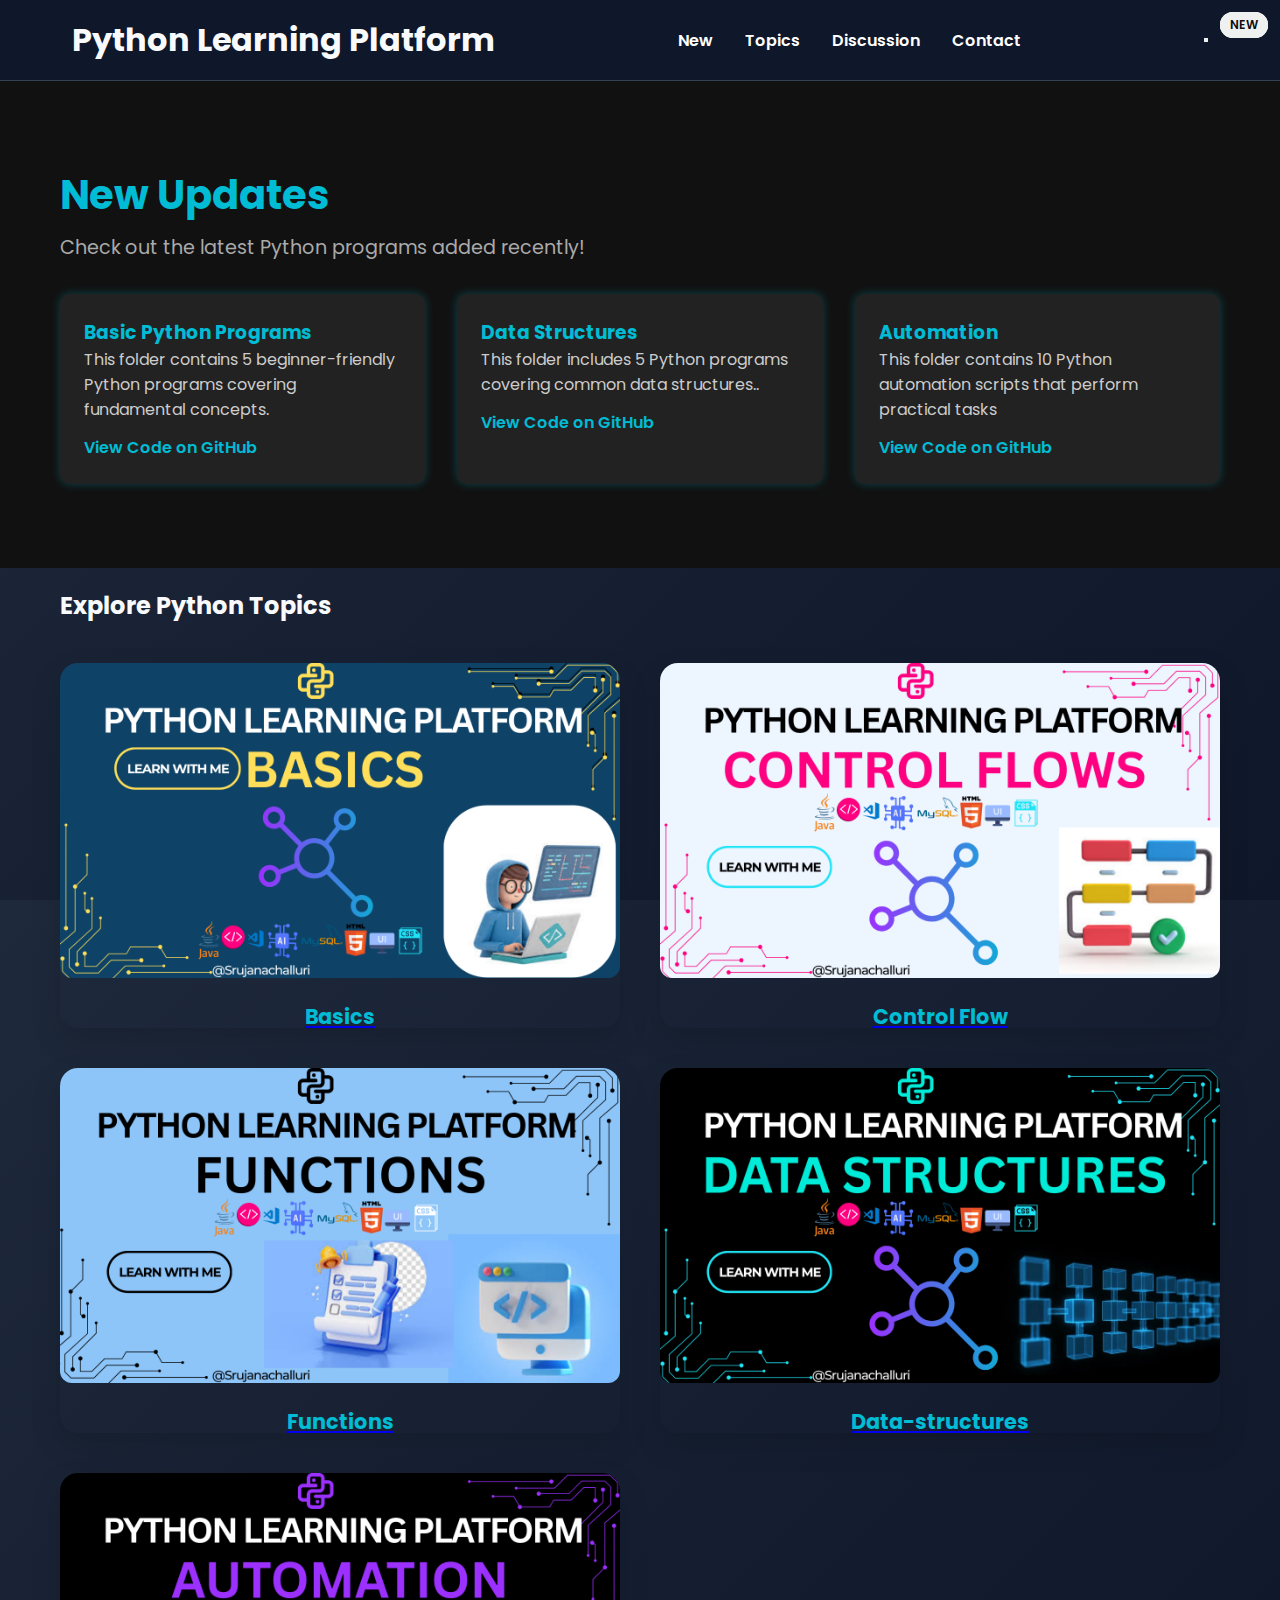
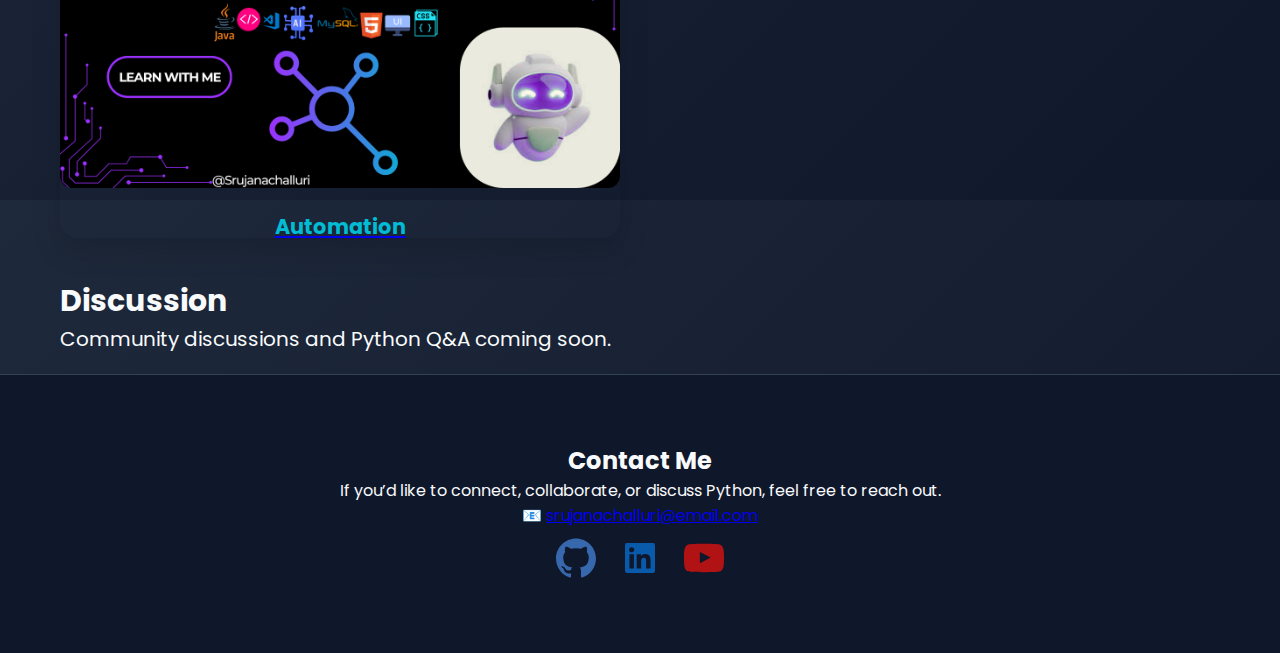
<file: index.html>
<!DOCTYPE html>
<html lang="en">

<head>
    <meta charset="UTF-8" />
    <meta name="viewport" content="width=device-width, initial-scale=1.0">
    <title>Python-Learning-Platform</title>
    <link href="https://fonts.googleapis.com/css2?family=Poppins:wght@400;700&display=swap" rel="stylesheet" />
    <link rel="stylesheet" href="styles.css" />
</head>

<body>

    <header id="header">
        <div class="container">
            <h1 class="logo">Python Learning Platform</h1>
            <nav id="nav">
                <ul>
                    <li><a href="#new-updates" class="nav-link active">New</a></li>
                    <li><a href="#folders" class="nav-link active">Topics</a></li>
                    <li><a href="#discussion" class="nav-link">Discussion</a></li>
                    <li><a href="#contact" class="nav-link">Contact</a></li>
                </ul>
            </nav>
            <button id="menu-toggle" aria-label="Toggle Menu">
                <span class="bar"></span><span class="bar"></span><span class="bar"></span>
            </button>
        </div>
    </header>


    <main>
        <!--Start:  New updates cards-->
        <section id="new-updates" class="section">
            <div class="container">
                <header class="section-header">
                    <h2>New Updates</h2>
                    <p>Check out the latest Python programs added recently!</p>
                </header>
                <div class="grid">
                    <!-- Example new update cards -->
                    <article class="card">
                        <h3>Basic Python Programs</h3>
                        <span class="badge-new">NEW</span>
                        <p>This folder contains 5 beginner-friendly Python programs covering fundamental concepts.</p>
                        <a href="https://github.com/srujanachalluri/python-learning-platform/tree/main/basics"
                            target="_blank" class="github-link">
                            View Code on GitHub
                        </a>
                    </article>
                    <article class="card">
                        <h3>Data Structures</h3>
                        <span class="badge-new">NEW</span>
                        <p>This folder includes 5 Python programs covering common data structures..</p>
                        <a href="https://github.com/srujanachalluri/python-learning-platform/tree/main/data_structures"
                            target="_blank" class="github-link">
                            View Code on GitHub
                        </a>
                    </article>
                    <article class="card">
                        <h3>Automation</h3>
                        <span class="badge-new">NEW</span>
                        <p>This folder contains 10 Python automation scripts that perform practical tasks</p>
                        <a href="https://github.com/srujanachalluri/python-learning-platform/tree/main/automation"
                            target="_blank" class="github-link">
                            View Code on GitHub
                        </a>
                    </article>
                    <!-- Add more cards as needed -->
                </div>
            </div>
        </section>


        <!--END:  New updates cards-->

        <!--START: Folder cards first 3-->
        <section id="folders" class="section">
            <div class="container">
                <h2>Explore Python Topics</h2>

                <!-- 🔑 REQUIRED GRID WRAPPER -->
                <div class="folder-grid">

                    <a href="https://github.com/srujanachalluri/python-learning-platform/tree/main/basics"
                        target="_blank" class="folder-link">

                        <div class="folder-card">
                            <img src="images/basics.png" alt="Python Basics" class="folder-image" />
                            <h3 class="folder-title">Basics</h3>
                            <div class="popup-hover">
                                <p>Start with variables, data types, and simple programs.</p>
                            </div>
                        </div>

                    </a>

                    <a href="https://github.com/srujanachalluri/python-learning-platform/tree/main/control_flow"
                        target="_blank" class="folder-link">

                        <div class="folder-card">
                            <img src="images/controlflows.png" alt="Control Flow" class="folder-image" />
                            <h3 class="folder-title">Control Flow</h3>
                            <div class="popup-hover">
                                <p>Learn if-else, loops, and decision making.</p>
                            </div>
                        </div>

                    </a>

                    <a href="https://github.com/srujanachalluri/python-learning-platform/tree/main/functions"
                        target="_blank" class="folder-link">

                        <div class="folder-card">
                            <img src="images/functions.png" alt="Functions" class="folder-image" />
                            <h3 class="folder-title">Functions</h3>
                            <div class="popup-hover">
                                <p>Reusable code with parameters and return values.</p>
                            </div>
                        </div>

                    </a>

                    <a href="https://github.com/srujanachalluri/python-learning-platform/tree/main/data_structures"
                        target="_blank" class="folder-link">

                        <div class="folder-card">
                            <img src="images/datastructures.png" alt="Data Structures" class="folder-image" />
                            <h3 class="folder-title">Data-structures</h3>
                            <div class="popup-hover">
                                <p>Each program contains detailed explanation of Data_Structures</p>
                            </div>
                        </div>
                    </a>


                    <a href="https://github.com/srujanachalluri/python-learning-platform/tree/main/automation"
                        target="_blank" class="folder-link">

                        <div class="folder-card">
                            <img src="images/automation.png" alt="Automation" class="folder-image" />
                            <h3 class="folder-title">Automation</h3>
                            <div class="popup-hover">
                                <p>Automation Programs : Beginner-Friendly</p>
                            </div>
                        </div>
                    </a>


                </div>


            </div>
        </section>


        <!-- Discussions -->

        <section id="discussion" class="section discussion-section">
            <div class="container">
                <h2>Discussion</h2>
                <p>Community discussions and Python Q&A coming soon.</p>
            </div>
        </section>


        <section id="contact" class="section contact-section">
            <div class="container contact-container">
                <h2>Contact Me</h2>
                <p>If you’d like to connect, collaborate, or discuss Python, feel free to reach out.</p>
                 📧 <a href="mailto:srujanachalluri@email.com">srujanachalluri@email.com</a> <br>
                <div class="social-links">
                    
                    <a href="https://github.com/srujanachalluri" target="_blank" aria-label="GitHub">
                        <img src="icons/github-color.svg" alt="GitHub" />
                    </a>
                    <a href="https://linkedin.com/in/srujanachalluri" target="_blank" aria-label="LinkedIn">
                        <img src="icons/linkedinc.svg" alt="LinkedIn" />
                    </a>
                    <a href="https://www.youtube.com/@SrujanaChalluri" target="_blank" aria-label="Youtube">
                        <img src="icons/youtube.svg" alt="youtube" />
                    </a>
                     
                </div>
            </div>
        </section>
    </main>

    <script src="script.js"></script>
</body>

</html>
</file>
<file: styles.css>
/* The  code is to maintain the same view point across the mobile device like color */
html,
body {
    height: 100%;
    margin: 0;
    padding: 0;
    background: linear-gradient(135deg, #1e293b, #0f172a);
    /* your gradient */
}

body {
    min-height: 100vh;
    /* ensures full viewport height */
    width: 100vw;
    /* full viewport width */
    overflow-x: hidden;
    /* prevents horizontal scroll */
}

.container,
.folder-grid,
#new-updates,
.contact-section {
    background: transparent;
    /* or same gradient color */
}

* {
    margin: 0;
    padding: 0;
    box-sizing: border-box;
}

/* The above code is to maintain the same view point across the mobile device like color

/* Fonts & colors */
body {
    font-family: 'Poppins', sans-serif;
    background: linear-gradient(135deg, #1e293b, #0f172a);
    color: #f8fafc;
    min-height: 100vh;
}

/* Header styles remain the same but text color updated */
#header {
    background: #0f172a;
    color: #f8fafc;
    border-bottom: 1px solid #334155;
}

#header .container {
    display: flex;
    justify-content: space-between;
    /* space between logo and nav */
    align-items: center;
    /* vertically center items */
    padding: 1rem 2rem;
}

.container {
    max-width: 1200px;
    margin: 0 auto;
    padding: 20px;
}

/* Folder Grid */
.folder-grid {

    display: grid;
    grid-template-columns: repeat(2, 1fr);
    /* 2 cards per row */
    gap: 40px;
    margin-top: 40px;
}

/* Folder Card */
.folder-card {
    position: relative;
    height: 365px;
    /* Bigger card */
    border-radius: 18px;
    overflow: hidden;
    cursor: pointer;
    box-shadow: 0 12px 30px rgba(0, 0, 0, 0.15);
    transition: transform 0.3s ease, box-shadow 0.3s ease;
}

.folder-card:hover {
    transform: translateY(-8px);
    box-shadow: 0 20px 40px rgba(0, 0, 0, 0.25);
}

/* Folder Icon */
.folder-icon {
    width: 60px;
    margin-bottom: 1rem;
    filter: drop-shadow(0 2px 2px rgba(0, 0, 0, 0.5));
}

/* Folder title */
.folder-card h3 {
    margin-bottom: 0.5rem;
    font-weight: 700;
    font-size: 1.3rem;
    color: #00bcd4;
}

.folder-link h3 {
    margin-bottom: 0.5rem;
    font-weight: 700;
    font-size: 1.3rem;
}

/* Popup Hover */
.popup-hover {
    position: absolute;
    bottom: 100%;
    left: 50%;
    transform: translateX(-50%) translateY(10px);
    width: 220px;
    background: #1e293b;
    padding: 1rem;
    border-radius: 10px;
    box-shadow: 0 6px 15px rgb(0 0 0 / 0.5);
    opacity: 0;
    visibility: hidden;
    pointer-events: none;
    transition: opacity 0.3s ease, transform 0.3s ease;
    z-index: 10;
    color: #cbd5e1;
    font-size: 0.9rem;
    text-align: center;
}

.folder-card:hover .popup-hover {
    opacity: 1;
    visibility: visible;
    transform: translateX(-50%) translateY(0);
}

/*folder images: */

.folder-image {
    width: 100%;
    height: auto;
    /* maintain aspect ratio */
    object-fit: contain;
    /* or use 'cover' if you want to fill */
    border-radius: 12px;
    transition: transform 0.4s ease, filter 0.4s ease;
}

.folder-card:hover .folder-image {
    transform: scale(1.08);
    filter: brightness(1.1);
}

.folder-title {
    margin-top: 16px;
    font-size: 1.4rem;
    font-weight: 600;
    text-align: center;
    color: #00bcd4;
    pointer-events: none;
    /* 👈 key trick */
}


/* View Programs Button */
.btn-view {
    margin-top: 0.8rem;
    padding: 0.4rem 1rem;
    background: #00bcd4;
    border: none;
    border-radius: 6px;
    color: white;
    font-weight: 600;
    cursor: pointer;
    transition: background 0.3s ease;
}

.btn-view:hover {
    background: #00bcd4;
}

/* New Update Section */
#new-updates {
    background: #111;
    /* dark background or same as folders */
    color: #eee;
    padding: 4rem 2rem;
}

#new-updates .section-header h2 {
    font-size: 2.5rem;
    margin-bottom: 0.5rem;
    color: #00bcd4;
}

#new-updates .section-header p {
    font-size: 1.2rem;
    margin-bottom: 2rem;
    color: #aaa;
}

#new-updates .grid {
    display: grid;
    grid-template-columns: repeat(auto-fit, minmax(280px, 1fr));
    gap: 2rem;
}

#new-updates .card {
    background: #222;
    padding: 1.5rem;
    border-radius: 10px;
    box-shadow: 0 0 10px rgba(0, 188, 212, 0.3);
    transition: transform 0.3s ease;
}

#new-updates .card:hover {
    transform: translateY(-10px);
    box-shadow: 0 15px 25px rgba(0, 188, 212, 0.5);
}

#new-updates .card h3 {
    margin-top: 0;
    color: #00bcd4;
}

#new-updates .card p {
    font-size: 1rem;
    color: #ccc;
}

.badge-new {
    position: absolute;
    top: 12px;
    right: 12px;
    background: #eff1f0;
    color: #0d0d0d;
    padding: 4px 10px;
    font-size: 0.75rem;
    border-radius: 20px;
    font-weight: 600;
}

/* link github */
.github-link {
    display: inline-block;
    margin-top: 0.8rem;
    color: #00bcd4;
    font-weight: 600;
    text-decoration: none;
    transition: color 0.3s ease, transform 0.3s ease;
}

.github-link:hover {
    color: #eff1f3;
    transform: translateX(7px);
}

/* END: link github */


.discussion-section {

    font-size: 20px;

}

/* Contact Section */
.contact-section {
    background: #0f172a;
    padding: 3rem 0;
    border-top: 1px solid #334155;
}

.contact-container {

    text-align: center;
    font-size: 16px;
}

.contact-text {
    max-width: 800px;
    margin: 0 auto 18px;
}

/* Social Links */

.social-links {
    display: flex;
    justify-content: center;
    gap: 24px;
    margin-top: 10px;
}

.social-links img {
    width: 40px;
    height: 40px;
    opacity: 0.85;
    transition: transform 0.2s ease, opacity 0.2s ease;
}

.social-links a:hover img {
    transform: scale(1.15);
    opacity: 1;

}

#nav ul {

    list-style: none;
    /* Remove bullets */
    margin: 0;
    padding: 0;
    display: flex;
    /* Horizontal layout */
    gap: 2rem;
    /* Space between menu items */
}


#nav ul li {
    margin: 0;
    padding: 0;
}

#nav ul li a {
    position: relative;
    text-decoration: none;
    color: #fff;
    /* base color */
    font-weight: 600;
    transition: color 0.3s ease;
}

#nav ul li a::after {
    content: '';
    position: absolute;
    bottom: -5px;
    /* small underline */
    left: 50%;
    transform: translateX(-50%);
    width: 0;
    height: 3px;
    background-color: #00bcd4;
    /* highlight color */
    transition: width 0.3s ease;
    border-radius: 2px;
}

#nav ul li a:hover {
    color: #00bcd4;
    /* change color on hover */
}

#nav ul li a:hover::after {
    width: 100%;
    /* expand underline on hover */
}


/* Responsive */
@media (max-width: 768px) {
    .your-text-class {
        text-align: center;
        margin: 0 auto;
    }
}

@media (max-width: 768px) {
    .contact-container {
        flex-direction: column;
    }

}

@media (max-width: 768px) {
    body {
        font-size: 16px;
    }
}

@media (max-width: 768px) {
    .card {
        width: 100%;
        margin-bottom: 15px;
    }
}

@media (max-width: 768px) {
    .folder-grid {
        grid-template-columns: 1fr;
        gap: 20px;
    }
}

@media (max-width: 768px) {
    #header .container {
        flex-direction: column;
        /* stack title and nav vertically */
        align-items: center;
        /* center both title and nav */
        padding: 1rem;
    }

    #header .logo {
        margin-bottom: 1rem;
        /* space below title/logo */
    }

    #nav ul {
        flex-direction: row;
        /* keep nav items horizontal */
        gap: 1rem;
        white-space: nowrap;
        overflow-x: auto;
        -webkit-overflow-scrolling: touch;
        margin: 0;
        padding: 0;
    }

    #nav ul li {
        flex: 0 0 auto;
    }

    #nav ul li a {
        display: inline-block;
        padding: 0.75rem 1rem;
        white-space: nowrap;
    }
}
</file>
